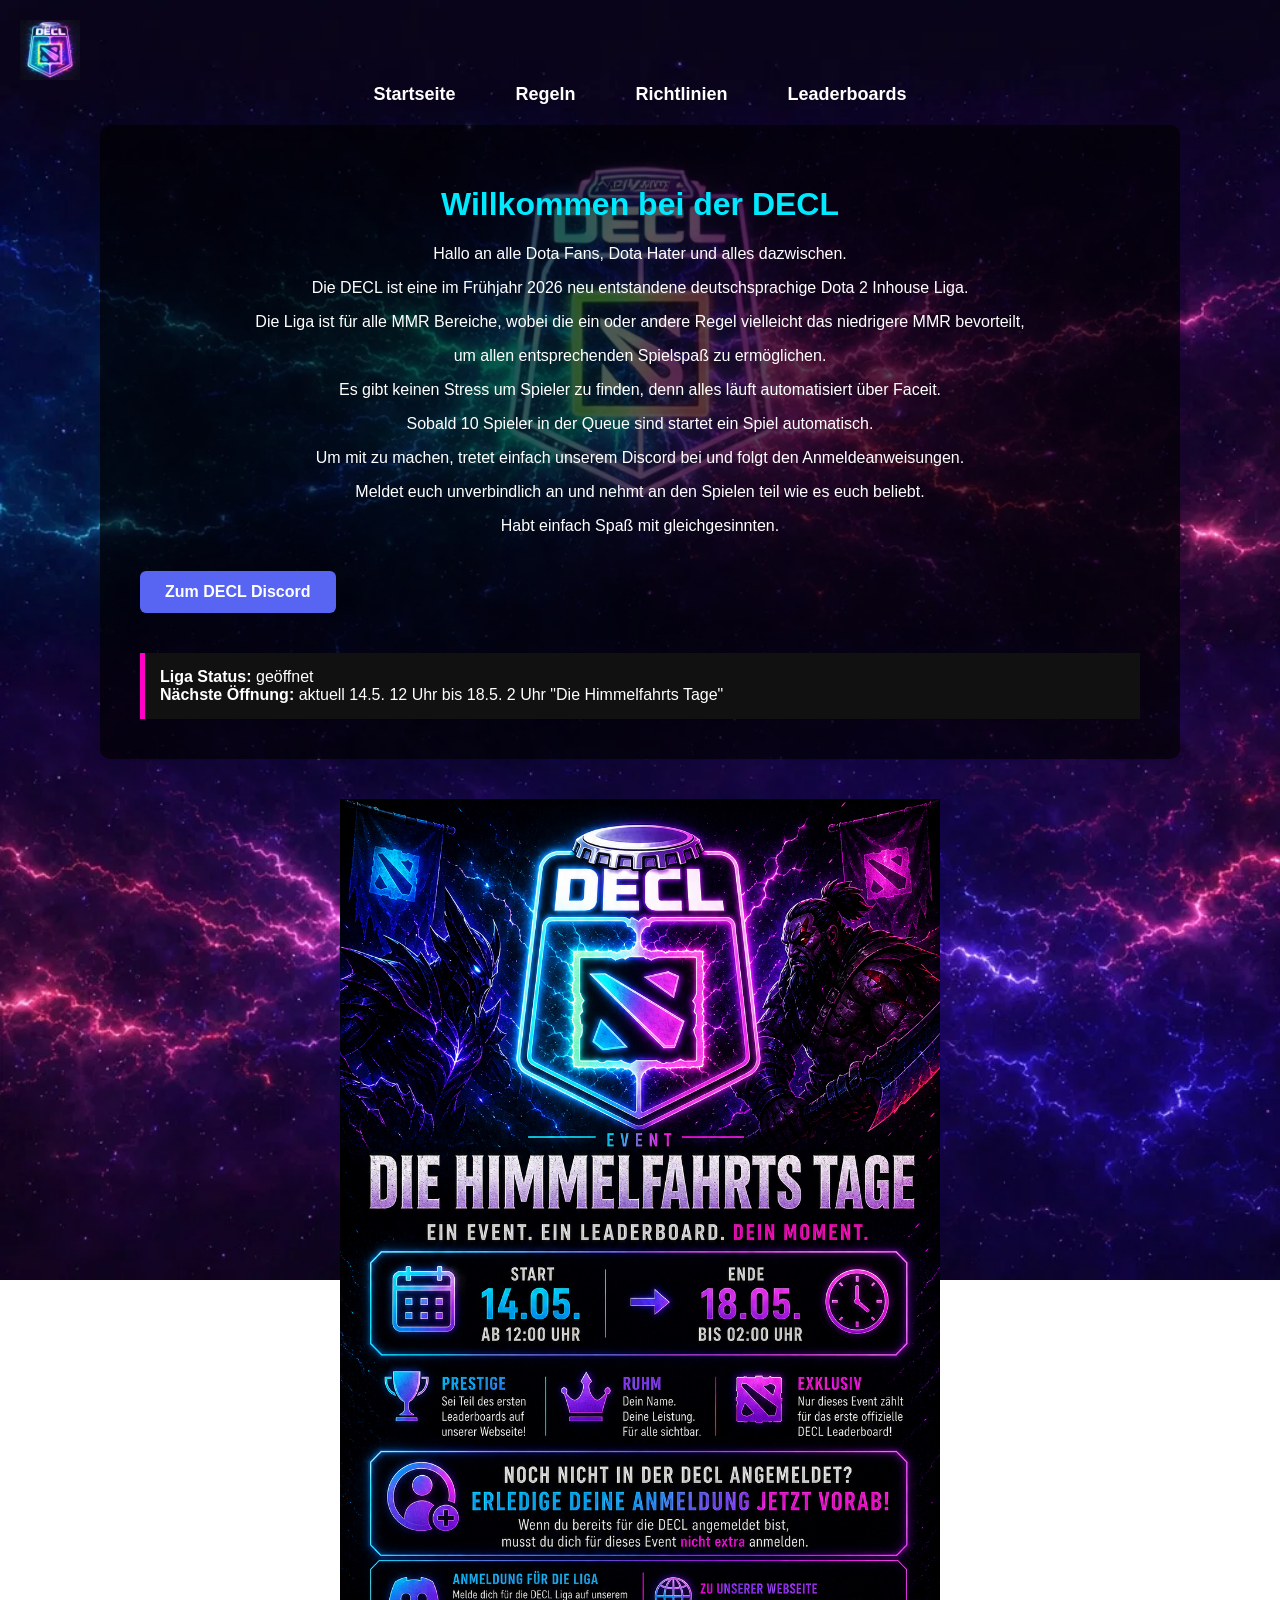
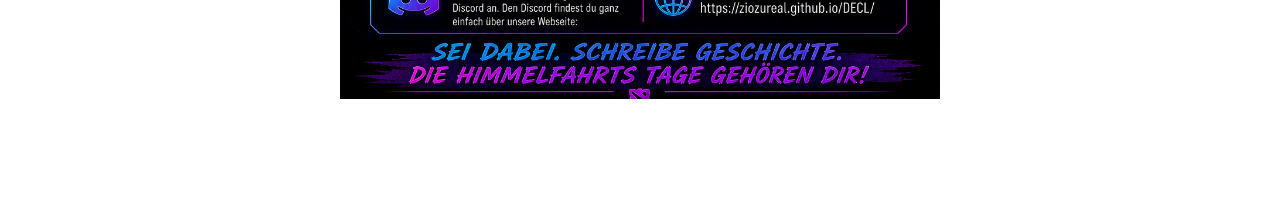
<file: index.html>
<!DOCTYPE html>
<html lang="de">
<head>
<meta charset="UTF-8">
<title>DECL – Deutsche Dota 2 Inhouse Liga</title>
  
<meta name="description" content="Die DECL ist eine deutschsprachige Dota 2 Inhouse Liga für alle MMR Bereiche. Spiele entspannte Matches über Faceit und Discord.">
  
<meta name="keywords" content="Dota 2 Liga, Dota Inhouse Liga, DECL, Dota 2 Deutschland, Dota Faceit Liga, german speaking dota League">
  
<meta name="author" content="DECL">
  
<meta name="google-site-verification" content="dL01v8hPuXys-RrciiKKjPq3o2HMjJqmQ7d6B13LwsI" />
  
<link rel="stylesheet" href="style.css">
</head>

<body>

<header>

<a href="index.html">
<img src="images/logo.webp" class="logo">
</a>

<nav>
<a href="index.html">Startseite</a>  
<a href="regeln.html">Regeln</a>
<a href="richtlinien.html">Richtlinien</a>
<a href="leaderboard.html">Leaderboards</a>
</nav>

</header>

<div class="container">

<h1 class="center-text">Willkommen bei der DECL</h1>

<p class="center-text">
Hallo an alle Dota Fans, Dota Hater und alles dazwischen.
</p>

<p class="center-text">
Die DECL ist eine im Frühjahr 2026 neu entstandene deutschsprachige Dota 2 Inhouse Liga.
</p>
  
<p class="center-text">
Die Liga ist für alle MMR Bereiche, wobei die ein oder andere Regel vielleicht das niedrigere MMR bevorteilt,
</p>

<p class="center-text">
um allen entsprechenden Spielspaß zu ermöglichen.
</p>

<p class="center-text">
Es gibt keinen Stress um Spieler zu finden, denn alles läuft automatisiert über Faceit.
</p>

<p class="center-text">
Sobald 10 Spieler in der Queue sind startet ein Spiel automatisch.
</p>
  
<p class="center-text">
Um mit zu machen, tretet einfach unserem Discord bei und folgt den Anmeldeanweisungen.
</p>
  
<p class="center-text">
Meldet euch unverbindlich an und nehmt an den Spielen teil wie es euch beliebt.
</p>

<p class="center-text">
Habt einfach Spaß mit gleichgesinnten.
</p>

<a class="discord-button" href="https://discord.gg/KRpAkTG8Vg" target="_blank">
Zum DECL Discord
</a>

<div class="status">
<b>Liga Status:</b> geöffnet <br>
<b>Nächste Öffnung:</b> aktuell 14.5. 12 Uhr bis 18.5. 2 Uhr "Die Himmelfahrts Tage"
</div>

</div>
  
<div class="footer-image">
    <img src="images/himmelfahrt.png" alt="Die Himmelfahts Tage">
</div>
  
</body>
</html>
</file>
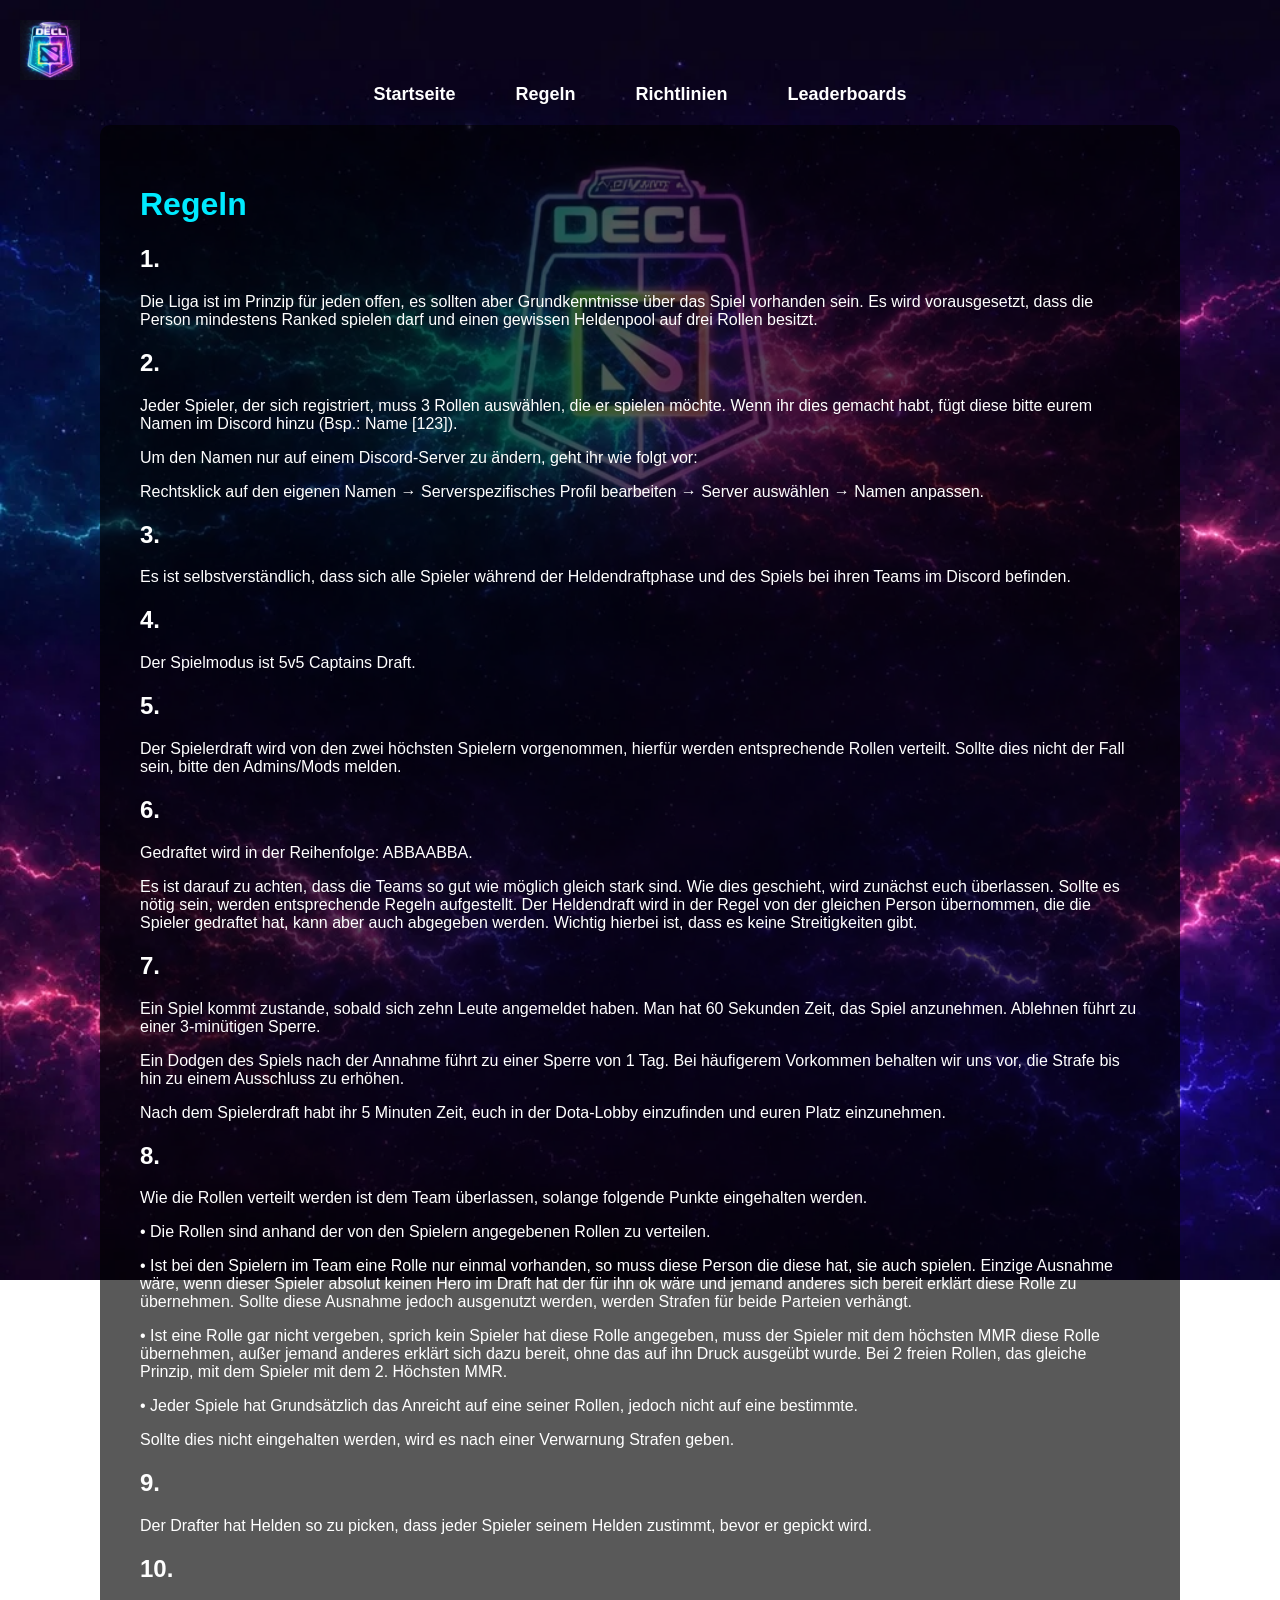
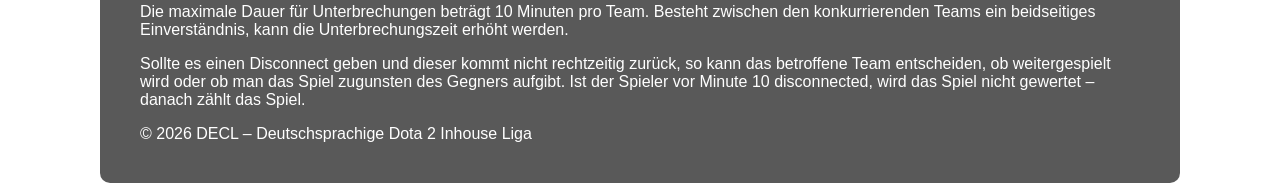
<file: regeln.html>
<!DOCTYPE html>
<html lang="de">
<head>
<meta charset="UTF-8">
<title>DECL Regeln</title>
<link rel="stylesheet" href="style.css">
</head>

<body>

<header>

<a href="index.html">
<img src="images/logo.webp" class="logo">
</a>

<nav>
<a href="index.html">Startseite</a> 
<a href="regeln.html">Regeln</a>
<a href="richtlinien.html">Richtlinien</a>
<a href="leaderboard.html">Leaderboards</a>
</nav>

</header>

<div class="container">

<h1>Regeln</h1>

<h2>1.</h2>
<p>
Die Liga ist im Prinzip für jeden offen, es sollten aber Grundkenntnisse über das Spiel vorhanden sein. Es wird vorausgesetzt, 
dass die Person mindestens Ranked spielen darf und einen gewissen Heldenpool auf drei Rollen besitzt.
</p>

<h2>2.</h2>
<p>
Jeder Spieler, der sich registriert, muss 3 Rollen auswählen, die er spielen möchte. Wenn ihr dies gemacht habt, fügt diese bitte 
eurem Namen im Discord hinzu (Bsp.: Name [123]).
</p>

<p>
Um den Namen nur auf einem Discord-Server zu ändern, geht ihr wie folgt vor:
</p>

<p>
Rechtsklick auf den eigenen Namen → Serverspezifisches Profil bearbeiten → Server auswählen → Namen anpassen.
</p>

<h2>3.</h2>
<p>
Es ist selbstverständlich, dass sich alle Spieler während der Heldendraftphase und des Spiels bei ihren Teams im Discord befinden.
</p>

<h2>4.</h2>
<p>
Der Spielmodus ist 5v5 Captains Draft.
</p>

<h2>5.</h2>
<p>
Der Spielerdraft wird von den zwei höchsten Spielern vorgenommen, hierfür werden entsprechende Rollen verteilt. Sollte dies nicht der 
Fall sein, bitte den Admins/Mods melden.
</p>

<h2>6.</h2>
<p>
Gedraftet wird in der Reihenfolge: ABBAABBA.
</p>

<p>
Es ist darauf zu achten, dass die Teams so gut wie möglich gleich stark sind. Wie dies geschieht, wird zunächst euch überlassen. Sollte 
es nötig sein, werden entsprechende Regeln aufgestellt. Der Heldendraft wird in der Regel von der gleichen Person übernommen, die die 
Spieler gedraftet hat, kann aber auch abgegeben werden. Wichtig hierbei ist, dass es keine Streitigkeiten gibt.
</p>

<h2>7.</h2>
<p>
Ein Spiel kommt zustande, sobald sich zehn Leute angemeldet haben. Man hat 60 Sekunden Zeit, das Spiel anzunehmen. Ablehnen führt zu einer 
3-minütigen Sperre.
</p>

<p>
Ein Dodgen des Spiels nach der Annahme führt zu einer Sperre von 1 Tag. Bei häufigerem Vorkommen behalten wir uns vor, die Strafe bis hin zu 
einem Ausschluss zu erhöhen.
</p>

<p>
Nach dem Spielerdraft habt ihr 5 Minuten Zeit, euch in der Dota-Lobby einzufinden und euren Platz einzunehmen.
</p>

<h2>8.</h2>

<p>
Wie die Rollen verteilt werden ist dem Team überlassen, solange folgende Punkte eingehalten werden.
</p>
  
<p>
•	Die Rollen sind anhand der von den Spielern angegebenen Rollen zu verteilen.
<p>
<p>
•	Ist bei den Spielern im Team eine Rolle nur einmal vorhanden, so muss diese Person die diese hat, sie auch spielen. Einzige Ausnahme wäre, 
  wenn dieser Spieler absolut keinen Hero im Draft hat der für ihn ok wäre und jemand anderes sich bereit erklärt diese Rolle zu übernehmen. 
  Sollte diese Ausnahme jedoch ausgenutzt werden, werden Strafen für beide Parteien verhängt.
<p>
<p>
•	Ist eine Rolle gar nicht vergeben, sprich kein Spieler hat diese Rolle angegeben, muss der Spieler mit dem höchsten MMR diese Rolle übernehmen, 
  außer jemand anderes erklärt sich dazu bereit, ohne das auf ihn Druck ausgeübt wurde. Bei 2 freien Rollen, das gleiche Prinzip, mit dem 
  Spieler mit dem 2. Höchsten MMR.
<p>
<p>
•	Jeder Spiele hat Grundsätzlich das Anreicht auf eine seiner Rollen, jedoch nicht auf eine bestimmte. 
</p>

<p>
Sollte dies nicht eingehalten werden, wird es nach einer Verwarnung Strafen geben.
</p>

<h2>9.</h2>
<p>
Der Drafter hat Helden so zu picken, dass jeder Spieler seinem Helden zustimmt, bevor er gepickt wird.
</p>

<h2>10.</h2>
<p>
Die maximale Dauer für Unterbrechungen beträgt 10 Minuten pro Team. Besteht zwischen den konkurrierenden Teams ein beidseitiges Einverständnis, 
kann die Unterbrechungszeit erhöht werden.
</p>

<p>
Sollte es einen Disconnect geben und dieser kommt nicht rechtzeitig zurück, so kann das betroffene Team entscheiden, ob weitergespielt wird oder 
ob man das Spiel zugunsten des Gegners aufgibt. Ist der Spieler vor Minute 10 disconnected, wird das Spiel nicht gewertet – danach zählt das Spiel.
</p>

</section>

<footer>
© 2026 DECL – Deutschsprachige Dota 2 Inhouse Liga
</footer>

</body>
</html>
</file>
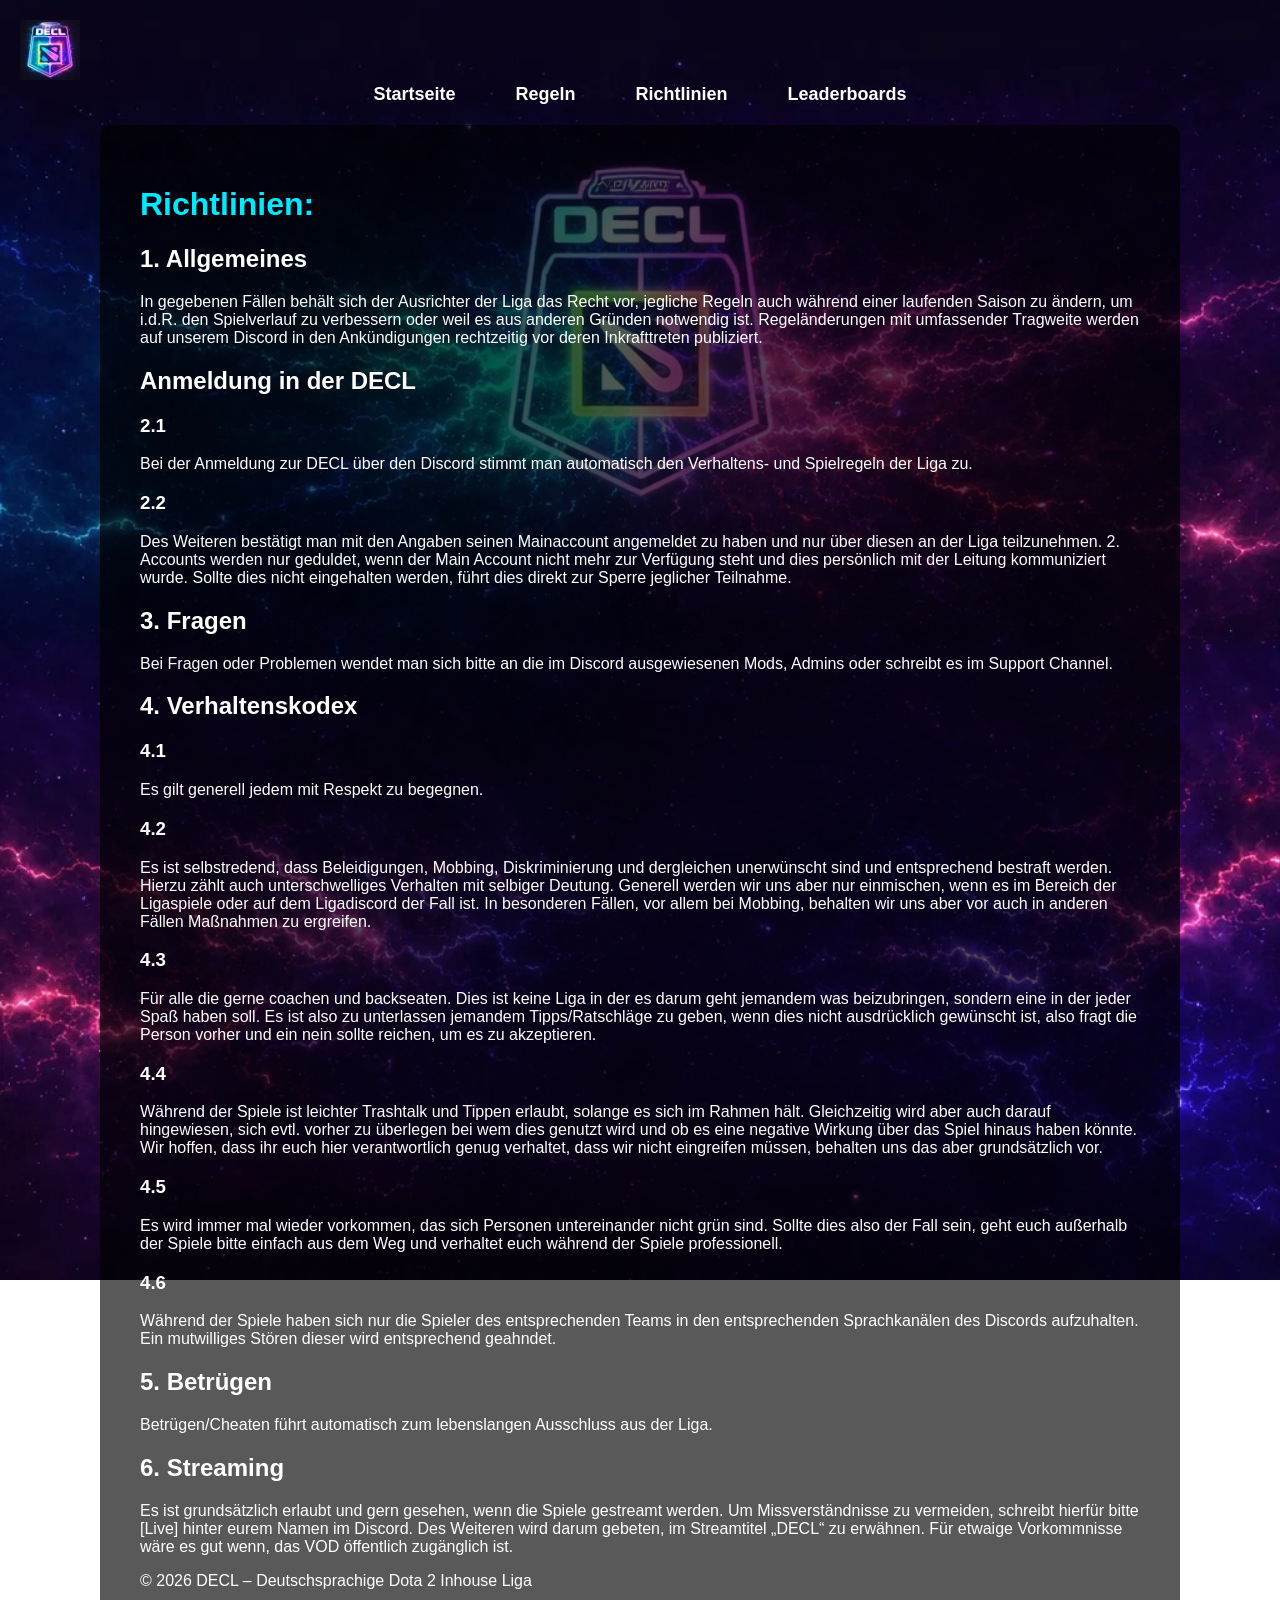
<file: richtlinien.html>
<!DOCTYPE html>
<html lang="de">
<head>
<meta charset="UTF-8">
<title>DECL Richtlinien</title>
<link rel="stylesheet" href="style.css">
</head>

<body>

<header>

<a href="index.html">
<img src="images/logo.webp" class="logo">
</a>

<nav>
<a href="index.html">Startseite</a> 
<a href="regeln.html">Regeln</a>
<a href="richtlinien.html">Richtlinien</a>
<a href="leaderboard.html">Leaderboards</a>
</nav>

</header>

<div class="container">

<h1>Richtlinien:</h1>

<h2>1. Allgemeines</h2>
<p>
In gegebenen Fällen behält sich der Ausrichter der Liga das Recht vor, jegliche Regeln auch während einer laufenden Saison zu ändern, um i.d.R. 
den Spielverlauf zu verbessern oder weil es aus anderen Gründen notwendig ist. 
Regeländerungen mit umfassender Tragweite werden auf unserem Discord in den Ankündigungen rechtzeitig vor deren Inkrafttreten publiziert.
</p>

<h2>Anmeldung in der DECL</h2>

<h3>2.1</h3>
<p>
Bei der Anmeldung zur DECL über den Discord stimmt man automatisch den Verhaltens- und Spielregeln der Liga zu.
</p>

<h3>2.2</h3>
<p>
Des Weiteren bestätigt man mit den Angaben seinen Mainaccount angemeldet zu haben und nur über diesen an der Liga teilzunehmen. 2. Accounts werden 
nur geduldet, wenn der Main Account nicht mehr zur Verfügung steht und dies persönlich mit der Leitung kommuniziert wurde. 
Sollte dies nicht eingehalten werden, führt dies direkt zur Sperre jeglicher Teilnahme.
</p>

<h2>3. Fragen</h2>
<p>
Bei Fragen oder Problemen wendet man sich bitte an die im Discord ausgewiesenen Mods, Admins oder schreibt es im Support Channel.
</p>

<h2>4. Verhaltenskodex</h2>

<h3>4.1</h3>
<p>
Es gilt generell jedem mit Respekt zu begegnen.
</p>

<h3>4.2</h3>
<p>
Es ist selbstredend, dass Beleidigungen, Mobbing, Diskriminierung und dergleichen unerwünscht sind und entsprechend bestraft werden. Hierzu zählt auch 
unterschwelliges Verhalten mit selbiger Deutung. Generell werden wir uns aber nur einmischen, wenn es im Bereich der Ligaspiele oder auf dem Ligadiscord 
der Fall ist. In besonderen Fällen, vor allem bei Mobbing, behalten wir uns aber vor auch in anderen Fällen Maßnahmen zu ergreifen.
</p>

<h3>4.3</h3>
<p>
Für alle die gerne coachen und backseaten. Dies ist keine Liga in der es darum geht jemandem was beizubringen, sondern eine in der jeder Spaß haben soll. 
Es ist also zu unterlassen jemandem Tipps/Ratschläge zu geben, wenn dies nicht ausdrücklich gewünscht ist, also fragt die Person vorher und ein nein 
sollte reichen, um es zu akzeptieren.
</p>

<h3>4.4</h3>
<p>
Während der Spiele ist leichter Trashtalk und Tippen erlaubt, solange es sich im Rahmen hält. Gleichzeitig wird aber auch darauf hingewiesen, sich evtl. 
vorher zu überlegen bei wem dies genutzt wird und ob es eine negative Wirkung über das Spiel hinaus haben könnte. Wir hoffen, dass ihr euch hier verantwortlich 
genug verhaltet, dass wir nicht eingreifen müssen, behalten uns das aber grundsätzlich vor.
</p>

<h3>4.5</h3>
<p>
Es wird immer mal wieder vorkommen, das sich Personen untereinander nicht grün sind. Sollte dies also der Fall sein, geht euch außerhalb der Spiele bitte 
einfach aus dem Weg und verhaltet euch während der Spiele professionell.
</p>

<h3>4.6</h3>
<p>
Während der Spiele haben sich nur die Spieler des entsprechenden Teams in den entsprechenden Sprachkanälen des Discords aufzuhalten. Ein mutwilliges Stören 
dieser wird entsprechend geahndet.
</p>

<h2>5. Betrügen</h2>
<p>
Betrügen/Cheaten führt automatisch zum lebenslangen Ausschluss aus der Liga.
</p>

<h2>6. Streaming</h2>
<p>
Es ist grundsätzlich erlaubt und gern gesehen, wenn die Spiele gestreamt werden. Um Missverständnisse zu vermeiden, schreibt hierfür bitte [Live] hinter eurem 
Namen im Discord. Des Weiteren wird darum gebeten, im Streamtitel „DECL“ zu erwähnen.
Für etwaige Vorkommnisse wäre es gut wenn, das VOD öffentlich zugänglich ist.
</p>

</section>

<footer>
© 2026 DECL – Deutschsprachige Dota 2 Inhouse Liga
</footer>

</body>
</html>
</file>
<file: style.css>
body{
margin:0;
font-family:Arial, Helvetica, sans-serif;
color:white;

background-image:url("images/background.webp");
background-size:cover;
background-repeat:no-repeat;
background-position: center top;
background-attachment:fixed;
}

header{
padding:20px;
}

nav{
display:flex;
gap:30px;
justify-content:center;
background:transparent;
}

nav a{
color:white;
text-decoration:none;
margin:0 15px;
font-size:18px;
font-weight:bold;
}

nav a:hover{
color:#00eaff;
}

.logo{
height:60px;
}

.container{
max-width:1000px;
margin:auto;
padding:40px;
background:rgba(0,0,0,0.65);
border-radius:10px;
}

h1{
color:#00eaff;
}

.discord-button{
display:inline-block;
background:#5865F2;
padding:12px 25px;
margin:20px 0;
color:white;
text-decoration:none;
border-radius:6px;
font-weight:bold;
}

.status{
margin-top:20px;
padding:15px;
background:#111;
border-left:5px solid #ff00c8;
}

.gallery img{
width:100%;
margin-top:20px;
border-radius:10px;
}

.footer-image {
    text-align: center;
    margin-top: 40px;
    margin-bottom: 100px;
}

.footer-image img {
    width: 600px;
    max-width: 90%;
    height: auto;
}

.center-text {
    text-align: center;
}
</file>
